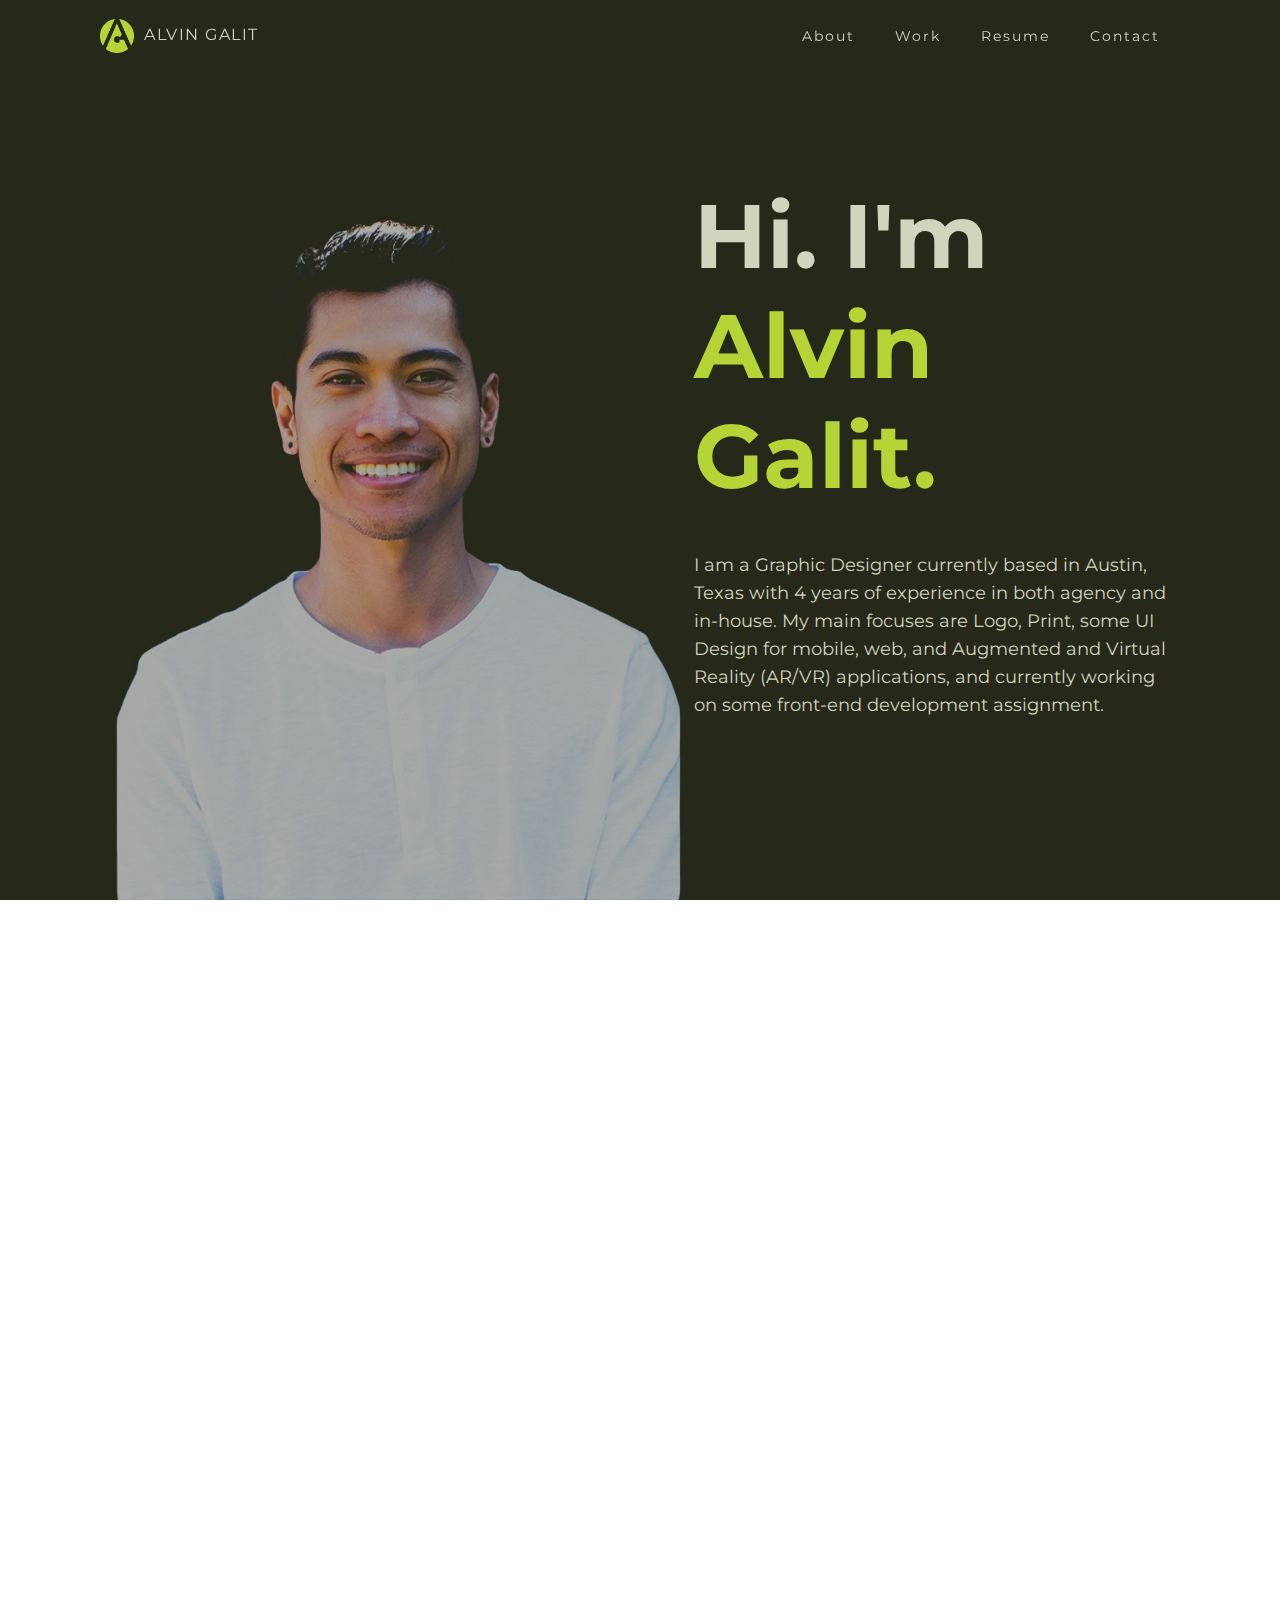
<file: index.html>
<!DOCTYPE html>
<!--[if lt IE 7]>      <html class="no-js lt-ie9 lt-ie8 lt-ie7"> <![endif]-->
<!--[if IE 7]>         <html class="no-js lt-ie9 lt-ie8"> <![endif]-->
<!--[if IE 8]>         <html class="no-js lt-ie9"> <![endif]-->
<!--[if gt IE 8]><!--> <html class="no-js"> <!--<![endif]-->
    <head>
        <meta charset="utf-8">
        <meta http-equiv="X-UA-Compatible" content="IE=edge">
        <title>Alvin Galit</title>
        <meta name="description" content="">
        <meta name="viewport" content="width=device-width, initial-scale=1.0">
        <link type="text/css" rel="stylesheet" href="css/main.css">
        <link href="https://fonts.googleapis.com/css?family=Montserrat&display=swap" rel="stylesheet">
        <link rel="icon" href="/favicon.ico" type="image/x-icon">
    </head>
    <body>

        <!-- Header with logo and navigation -->
        <header>
            <a href="/index.html" class="logo">
                <img src="img/alvinGalit_logoMark.png" alt="Alvin Galit Logo"><span>ALVIN GALIT</span>
            </a>
            <nav>
                <ul class="nav-links">
                    <li><a href="#about" class="active">About</a></li>
                    <li><a href="#work1">Work</a></li>
                    <li><a href="#resume">Resume</a></li>
                    <li><a href="#contact">Contact</a></li>
                </ul>
                <div class="burger">
                    <div class="line1"></div>
                    <div class="line2"></div>
                    <div class="line3"></div>
                </div>
            </nav>
        </header>

        <!-- About section with image and info -->
        <section id="about">
            <div class="left">
            </div>
            <div class="right">
                <div class="heading1 show-on-scroll">Hi. I'm&nbsp</div>
                <div class="heading2 show-on-scroll">Alvin Galit.</div>
                <p class="show-on-scroll">I am a Graphic Designer currently based in Austin, Texas with 4 years 
                    of experience in both agency and in-house. My main focuses are Logo, Print, some UI Design 
                    for mobile, web, and Augmented and Virtual Reality 
                    (AR/VR) applications, and currently working on some front-end development assignment.
                </p>
            </div>
        </section>

        <!-- First work sample -->
        <section id="work1" class="works">
            <p class="services">Logo Design, Print</p>
            <div class="title">Indigo Ball</div>
            <button type="button" onclick="window.location.href = '/indigoBall.html';">See project</button>
        </section>

        <!-- Second work sample -->
        <!--
        <section id="work2" class="works">
            <p class="services">Web Design, UI Design</p>
            <div class="title">My Online Portfolio</div>
            <button type="button" onclick="window.location.href = '/myPortfolio.html';">See project</button>
        </section>
        -->
           
        <!-- Third work sample -->
        <section id="work3" class="works">
            <p class="services">Logo Design, UI Design</p>
            <div class="title">HyperMock</div>
            <button type="button"  onclick="window.location.href = '/hyperMock.html';">See project</button>
        </section>    
        
        <!-- Fourth work sample -->
        <section id="work4" class="works">
            <p class="services">Logo Designs</p>
            <div class="title">Other Logos</div>
            <button type="button"  onclick="window.location.href = '/otherLogos.html';">See project</button>
        </section>

        <!-- Fifth work sample -->
        <section id="work5" class="works">
            <p class="services">Print Designs</p>
            <div class="title">Other Print Designs</div>
            <button type="button"  onclick="window.location.href = '/otherPrints.html';">See project</button>
        </section>        

        <!-- Resume -->
        <section id="resume" class="others">
            <div class="box">
                <div>My resume.</div>
                <button type="button"  onclick="window.open('/img/alvinGalit_resume.pdf', '_blank'); return false">Download</button>
            </div>
        </section>

        <!-- Contact -->
        <section id="contact" class="others">
            <div class="box">
                <div>Get in touch.</div>
                <p>alvin@alvingalit.com</p>
            </div>
        </section>

        <!-- Footer -->
        <footer>
            Website designed and coded by Alvin Galit &copy; 2019.
        </footer>

        <script src="js/app.js"></script>
    </body>
</html>
</file>
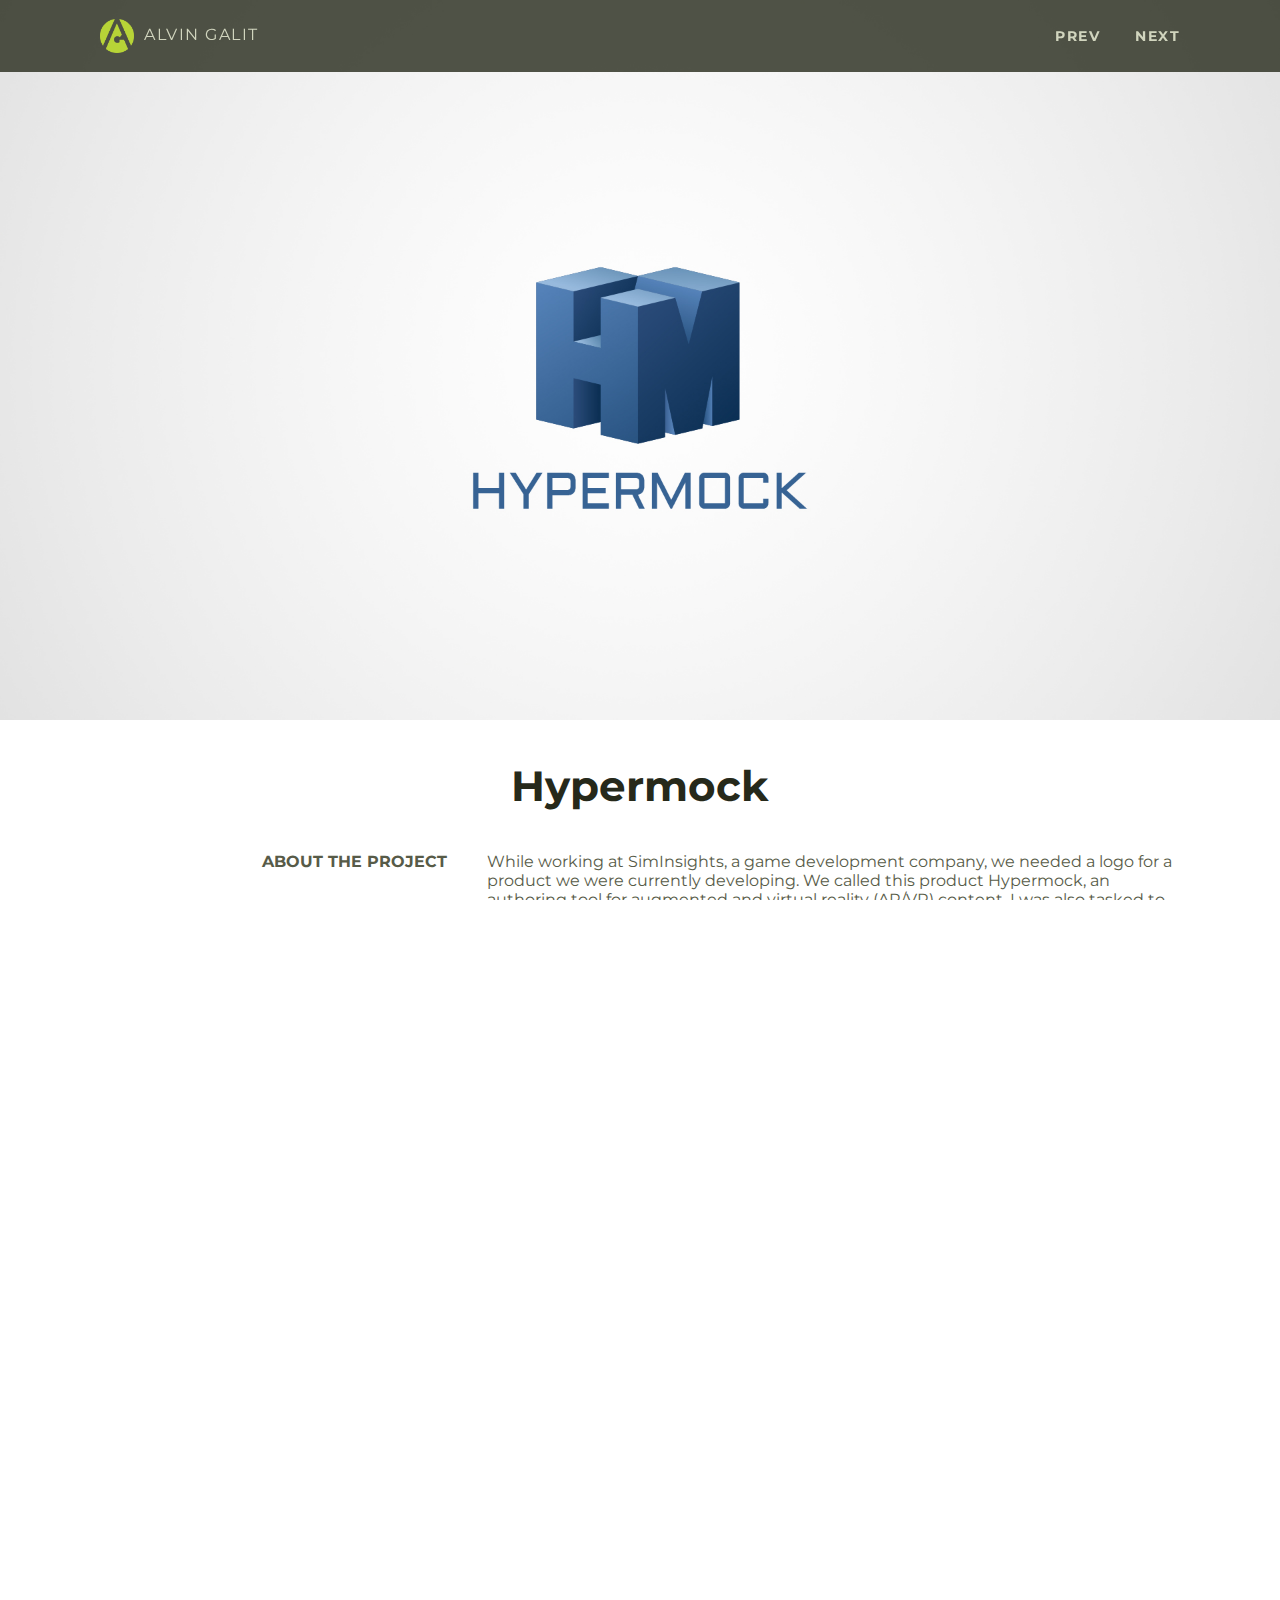
<file: hyperMock.html>
<!DOCTYPE html>
<html lang="en">
<head>
    <meta charset="UTF-8">
    <meta name="viewport" content="width=device-width, initial-scale=1.0">
    <meta http-equiv="X-UA-Compatible" content="ie=edge">
    <title>Hypermock</title>
    <link type="text/css" rel="stylesheet" href="css/main.css">
    <link href="https://fonts.googleapis.com/css?family=Montserrat&display=swap" rel="stylesheet">
    <link rel="icon" href="/favicon.ico" type="image/x-icon">
</head>
<body>
    
    <!-- Header with logo and navigation -->
    <header>
        <a href="/index.html" class="logo">
            <img src="img/alvinGalit_logoMark.png" alt="Alvin Galit Logo"><span>ALVIN GALIT</span>
        </a>
        <nav>
            <div class="work-nav-buttons-top">
                <a href="/indigoBall.html">PREV</a>
                <a href="/otherLogos.html">NEXT</a>
            </div>
        </nav>
        <!--
        <nav>
            <ul class="nav-links">
                <li><a href="/index.html#about" class="active">About</a></li>
                <li><a href="/index.html#work1">Work</a></li>
                <li><a href="/index.html#resume">Resume</a></li>
                <li><a href="/index.html#contact">Contact</a></li>
            </ul>
            <div class="burger">
                <div class="line1"></div>
                <div class="line2"></div>
                <div class="line3"></div>
            </div>
        </nav>
        -->
    </header>

    <!-- Splash -->
    <div class="splash">
        <img src="/img/hyperMock-splash.jpg" alt="HyperMock splash graphic showing the logo.">
    </div>

    <!-- Project info -->
    <div class="project-info">
        <div class="project-title">Hypermock</div>
        <div class="project-description">
            <div class="proj-des-section">
                <div class="proj-des-sec-label">ABOUT THE PROJECT</div>
                <p>While working at SimInsights, a game development company, we needed a logo for a product we 
                    were currently developing. We called this product Hypermock, an authoring tool for augmented
                    and virtual reality (AR/VR) content. I was also tasked to design the user interface (UI) for 
                    the product's desktop and AR/VR applications.
                </p>
            </div>
            <div class="proj-des-section">
                <div class="proj-des-sec-label">SERVICES</div>
                <p>Logo Design, UI Design</p>
            </div>
        </div>
    </div>

    <!-- 1 BRAINSTORM -->
    <div class="proj-content">
        <div class="content-section-title">1 BRAINSTORM</div>
        <p>Before designing the logo, I started with brainstorming words that describe Hypermock.</p>
        <div class="brainstorm">
            <div>
                <div class="subheading">Hypermock</div>
                <ul class="note">
                    <li>authoring tool for augmented and virtual reality content</li>
                </ul>
            </div>
            <div class="brainstorm-words">
                <div class="words">
                    <div class="word">
                        <div class="subheading word-subheading">authoring tool</div>
                        <ul>
                            <li>gears</li>
                            <li>wrench</li>
                            <li>pencil</li>
                        </ul>
                    </div>
                    <div class="word">
                        <div class="subheading word-subheading">ar/vr</div>
                        <ul>
                            <li>3d objects</li>
                            <li>vr headset</li>
                            <li>monitor</li>
                        </ul>
                    </div>
                    <div class="word possible-combo">
                        <div class="subheading word-subheading">possible combinations</div>
                        <ul>
                            <li>gears + vr headset</li>
                            <li>pencil + vr headset</li>
                            <li>pencil + gears + vr headset</li>
                            <li>monitor + vr headset</li>
                            <li>monitor + gears + vr headset</li>
                            <li>3d object + vr headset</li>
                            <li>3d object + gears + vr headset</li>
                        </ul>
                    </div>   
                </div>
            </div>
        </div>        
    </div>

    <!-- 2 SKETCHES -->
    <div class="proj-content">
        <div class="content-section-title">2 SKETCHES</div>
        <p>Based on those words I have brainstormed, I then sketched out some ideas.</p>
        <img class="project-graphic" src="/img/hyperMock-sketch-1.jpg" alt="Logo sketches">
        <img class="project-graphic" src="/img/hyperMock-sketch-2.jpg" alt="Logo sketches">
        <img class="project-graphic" src="/img/hyperMock-sketch-3.jpg" alt="Logo sketches"> 
    </div>
    
    <!-- 3 VECTORS -->
    <div class="proj-content">
        <div class="content-section-title">3 VECTORS</div>
        <p>Then I used Illustrator to vectorize the best ones.</p>
        <img class="project-graphic" src="/img/hyperMock-vectorize.jpg" alt="Vectorized sketches of 3 logo ideas.">
    </div>    

    <!-- 4 FINAL -->
    <div class="proj-content">
        <div class="content-section-title">4 FINAL</div>
        <p>Below is the final logo. I chose a blue monochromatic color scheme to represent trust and intelligence in the product along with the Play font to 
            match the the logo mark.</p>
        <img class="project-graphic" src="/img/hyperMock-finalLogo.jpg" alt="Final logo for HyperMock">
    </div>  
    
    <!-- 5 UI RESEARCH -->
    <div class="proj-content">
        <div class="content-section-title">5 UI RESEARCH</div>
        <p>Moving on to the UI, I had to keep it user friendly to easily author a simulation and step-by-step instructions or tasks
            on desktop and seamlessly experience it in AR/VR. Then, I looked into what the other competitors have done for inspirations. 
            Below are the brainstorming, moodboard, and sketches I did.
        </p>
        <div class="brainstorm">
            <div class="subheading">Research</div>
            <ul class="note">
                <li>user can upload a model or virtual object into a manager page on desktop</li>
                <li>user can author a simulation with virtual objects on desktop</li>
                <li>user can author step-by-step instructions or tasks on desktop</li>
                <li>user can author a simulation in virtual reality</li>
                <li>user can experience a simulation with step-by-step instructions in virtual reality</li>
                <li>user can experience step-by-step instructions in augmented reality</li>
            </ul>
        </div>
        <div class="section-subtitle margin-top-50">MOODBOARD</div>    
        <img class="project-graphic" src="/img/hyperMock-uiResearch.jpg" alt="Moodboard for HyperMock">
        <div class="section-subtitle">SKETCHES</div>    
        <img class="project-graphic" src="/img/hyperMock-uiResearch-2.jpg" alt="Sketches for HyperMock">
    </div>
    
    <!-- 6 UI WIREFRAMES -->
    <div class="proj-content">
        <div class="content-section-title">6 UI WIREFRAMES</div>
        <p>I took my sketches and turned them into low-fidelity wireframes using Adobe XD.</p>
        <img class="project-graphic" src="/img/hyperMock-uiWireframes.jpg" alt="Wireframes of the user interface.">
    </div>   

    <!-- 7 UI MOCKUPS -->
    <div class="proj-content">
        <div class="content-section-title">7 UI MOCKUPS</div>
        <p>Finally, I designed the mockups below using Adobe XD.</p>
        <div class="section-subtitle">DESKTOP</div>
        <img class="project-graphic" src="/img/hyperMock-uiMockups.jpg" alt="Mockups of the user interface.">
        <img class="project-graphic" src="/img/hyperMock-uiMockups-2.jpg" alt="Mockups of the user interface.">
        <img class="project-graphic" src="/img/hyperMock-uiMockups-3.jpg" alt="Mockups of the user interface.">
        <div class="section-subtitle">VIRTUAL REALITY</div>
        <img class="project-graphic" src="/img/hyperMock-uiMockups-4.jpg" alt="Mockups of the user interface.">
        <div class="section-subtitle">AUGMENTED REALITY</div>
        <img class="project-graphic" src="/img/hyperMock-uiMockups-6.jpg" alt="Mockups of the user interface.">
        <div class="section-subtitle">AUGMENTED AND VIRTUAL REALITY</div>
        <img class="project-graphic" src="/img/hyperMock-uiMockups-5.jpg" alt="Mockups of the user interface.">
    </div> 

    <!-- Work navigation buttons -->
    <div class="work-nav-buttons">
        <a href="/indigoBall.html">PREVIOUS PROJECT</a>
        <a href="/otherLogos.html">NEXT PROJECT</a>
    </div>

    <!-- Footer -->
    <footer>
        Website designed and coded by Alvin Galit &copy; 2019.
    </footer>    

    <script src="js/app.js"></script>

</body>
</html>
</file>
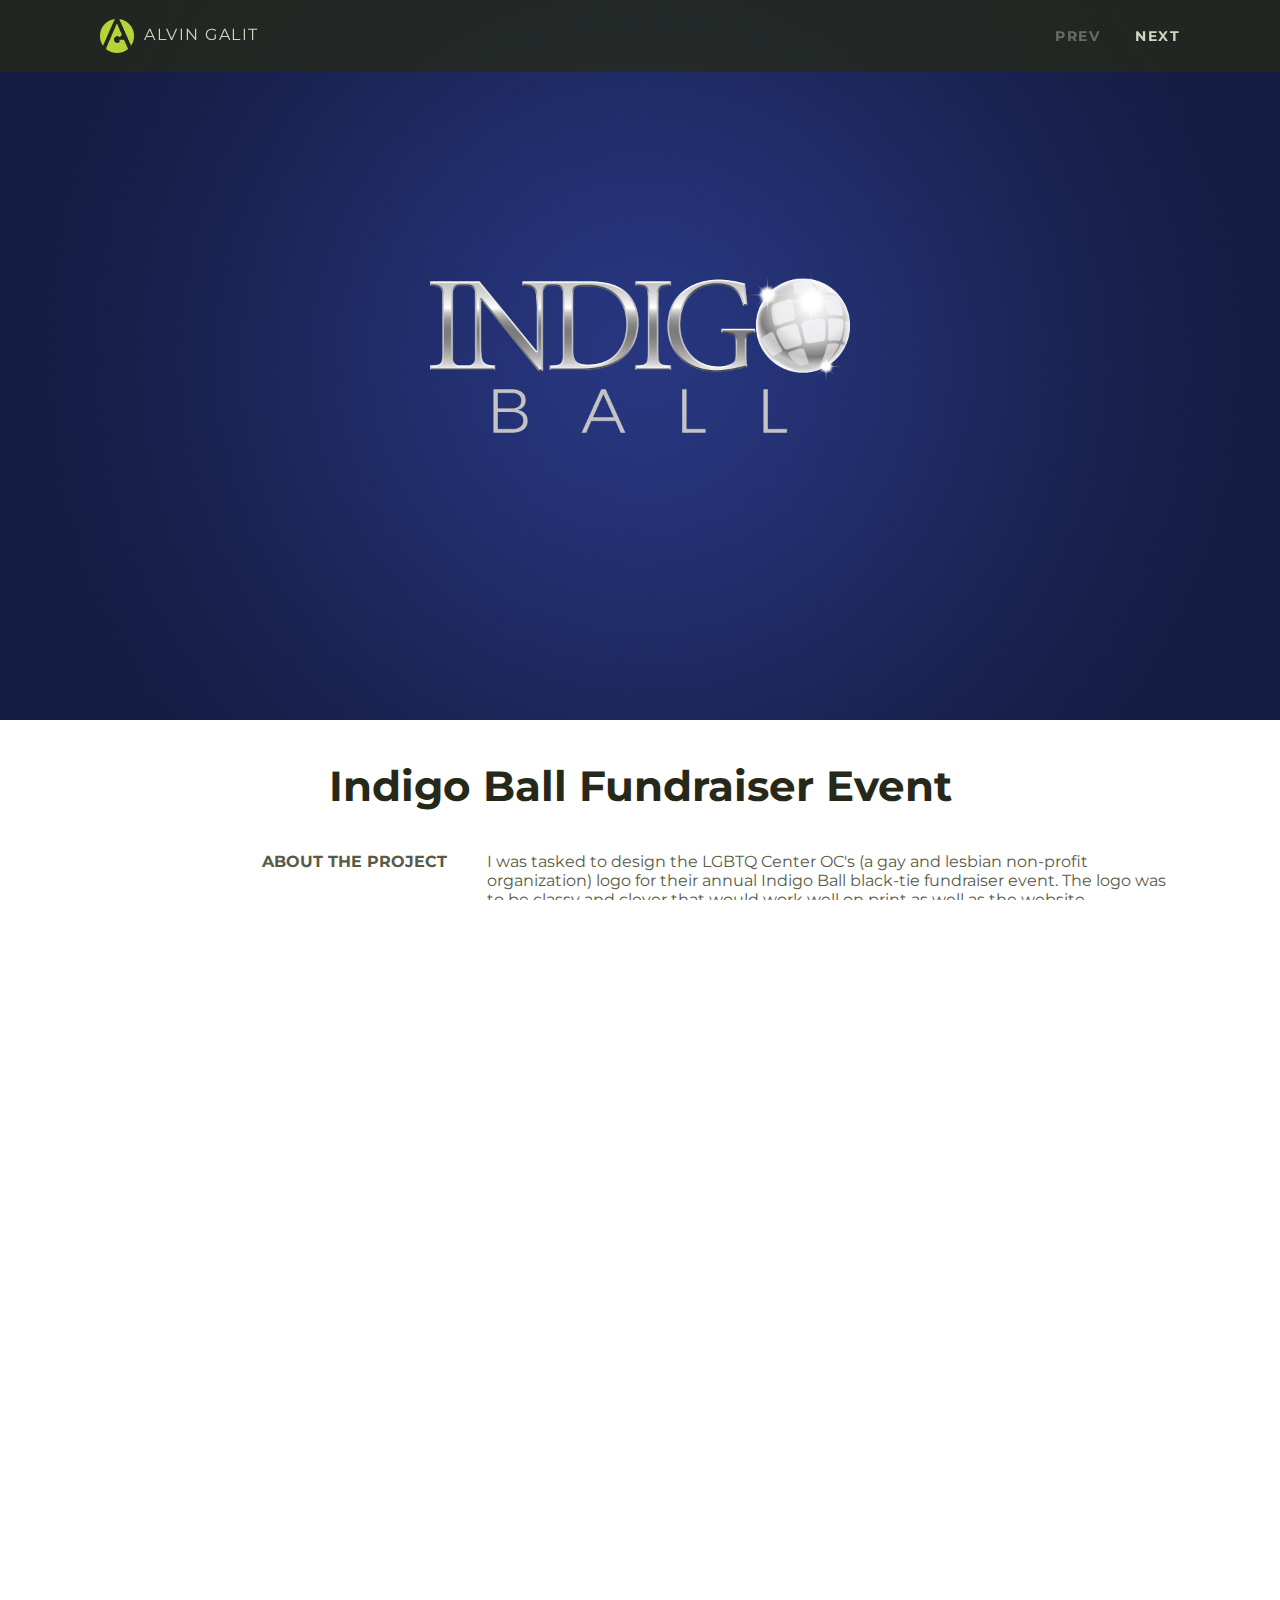
<file: indigoBall.html>
<!DOCTYPE html>
<html lang="en">
<head>
    <meta charset="UTF-8">
    <meta name="viewport" content="width=device-width, initial-scale=1.0">
    <meta http-equiv="X-UA-Compatible" content="ie=edge">
    <title>Indigo Ball</title>
    <link type="text/css" rel="stylesheet" href="css/main.css">
    <link href="https://fonts.googleapis.com/css?family=Montserrat&display=swap" rel="stylesheet">
    <link rel="icon" href="/favicon.ico" type="image/x-icon">
</head>
<body>
    
    <!-- Header with logo and navigation -->
    <header>
        <a href="/index.html" class="logo">
            <img src="img/alvinGalit_logoMark.png" alt="Alvin Galit Logo"><span>ALVIN GALIT</span>
        </a>
        <nav>
            <div class="work-nav-buttons-top">
                <a class="disabled">PREV</a>
                <a href="/hyperMock.html">NEXT</a>
            </div>
        </nav>
    </header>

    <!-- Splash -->
    <div class="splash">
        <img src="/img/indigoBall-splash.jpg" alt="Indigo Ball splash image">
    </div>

    <!-- Project info -->
    <div class="project-info">
        <div class="project-title">Indigo Ball Fundraiser Event</div>
        <div class="project-description">
            <div class="proj-des-section">
                <div class="proj-des-sec-label">ABOUT THE PROJECT</div>
                <p>I was tasked to design the LGBTQ Center OC's (a gay and lesbian non-profit organization) logo for their annual Indigo Ball
                    black-tie fundraiser event. The logo was to be classy and clever that would work well
                    on print as well as the website.
                </p>
            </div>
            <div class="proj-des-section">
                <div class="proj-des-sec-label">SERVICES</div>
                <p>Logo design, Print design</p>
            </div>
        </div>
    </div>

    <!-- 1 BRAINSTORM -->
    <div class="proj-content">
        <div class="content-section-title">1 BRAINSTORM</div>
        <p>To design the logo, I first did a brainstorm on the words associated with the event to 
            come up with ideas for the preliminary sketches.</p>
        <div class="brainstorm">
            <div>
                <div class="subheading">Indigo Ball</div>
                <ul class="note">
                    <li>a fundraiser event for the LGBTQ Center OC</li>
                </ul>
            </div>
            <div class="brainstorm-words">
                <div class="words">
                    <div class="word">
                        <div class="subheading word-subheading">indigo</div>
                        <ul>
                            <li>color</li>
                            <li>plant</li>
                        </ul>
                    </div>
                    <div class="word">
                        <div class="subheading word-subheading">ball</div>
                        <ul>
                            <li>circle</li>
                            <li>disco ball</li>
                            <li>moon</li>
                            <li>black tie</li>
                        </ul>
                    </div>
                    <div class="word">
                        <div class="subheading word-subheading">fundraiser</div>
                        <ul>
                            <li>heart</li>
                            <li>hands</li>
                            <li>money</li>
                        </ul>
                    </div>
                    <div class="word possible-combo">
                        <div class="subheading word-subheading">possible combinations</div>
                        <ul>
                            <li>color + circle + heart</li>
                            <li>color + disco ball + heart</li>
                            <li>color + moon + heart</li>
                            <li>color + disco ball</li>
                            <li>color + circle</li>
                        </ul>
                    </div>   
                </div>
            </div>
        </div>        
    </div>

    <!-- 2 SKETCHES -->
    <div class="proj-content">
        <div class="content-section-title">2 SKETCHES</div>
        <p>After I have brainstormed some ideas, I do some sketches.</p>
        <img class="project-graphic" src="/img/indigoBall-sketch-1.jpg" alt="Logo sketches">
        <img class="project-graphic" src="/img/indigoBall-sketch-2.jpg" alt="Logo sketches">
        <img class="project-graphic" src="/img/indigoBall-sketch-3.jpg" alt="Logo sketches">
    </div>

    <!-- 3 VECTORS -->
    <div class="proj-content">
        <div class="content-section-title">3 VECTORS</div>
        <p>Once I've shared the sketches with the center, I take the few they've chosen into
                Adobe Illustrator to vectorize them.</p>
        <img class="project-graphic" src="/img/indigoBall-vectorize.jpg" alt="Vectors">
    </div>    

    <!-- 4 FINAL -->
    <div class="proj-content">
        <div class="content-section-title">4 FINAL</div>
        <p>The center chose one logo from the vectorized set. Then, I finalize it with colors, during which
                more back and forth took place. Below is the final logo showing two versions: one against
                a light colored background and the other against a dark colored background. Staying true to the name,
                I chose the color indigo to represent the theme of the event.</p> 
        <img class="project-graphic" src="/img/indigoBall-logoVersions.jpg" alt="Final logo">
    </div>

    <!-- 5 PRINT DESIGNS -->
    <div class="proj-content">
        <div class="content-section-title">5 PRINT DESIGNS</div>
        <p>Below are my designs for the invitation and save the date card.</p>    
        <img class="project-graphic" src="/img/indigoBall-invite-1.jpg" alt="Indigo Ball invite front cover.">
        <img class="project-graphic" src="/img/indigoBall-invite-2.jpg" alt="Indigo Ball invite outside.">
        <img class="project-graphic" src="/img/indigoBall-invite-3.jpg" alt="Indigo Ball invite inside.">
        <img class="project-graphic" src="/img/indigoBall-saveTheDate.jpg" alt="Indigo Ball save the date card.">
    </div>      

    <!-- Work navigation buttons -->
    <div class="work-nav-buttons">
        <a class="disabled">PREVIOUS PROJECT</a>
        <a href="/hyperMock.html">NEXT PROJECT</a>
    </div>

    <!-- Footer -->
    <footer>
        Website designed and coded by Alvin Galit &copy; 2019.
    </footer>    

    <script src="js/app.js"></script>

</body>
</html>
</file>
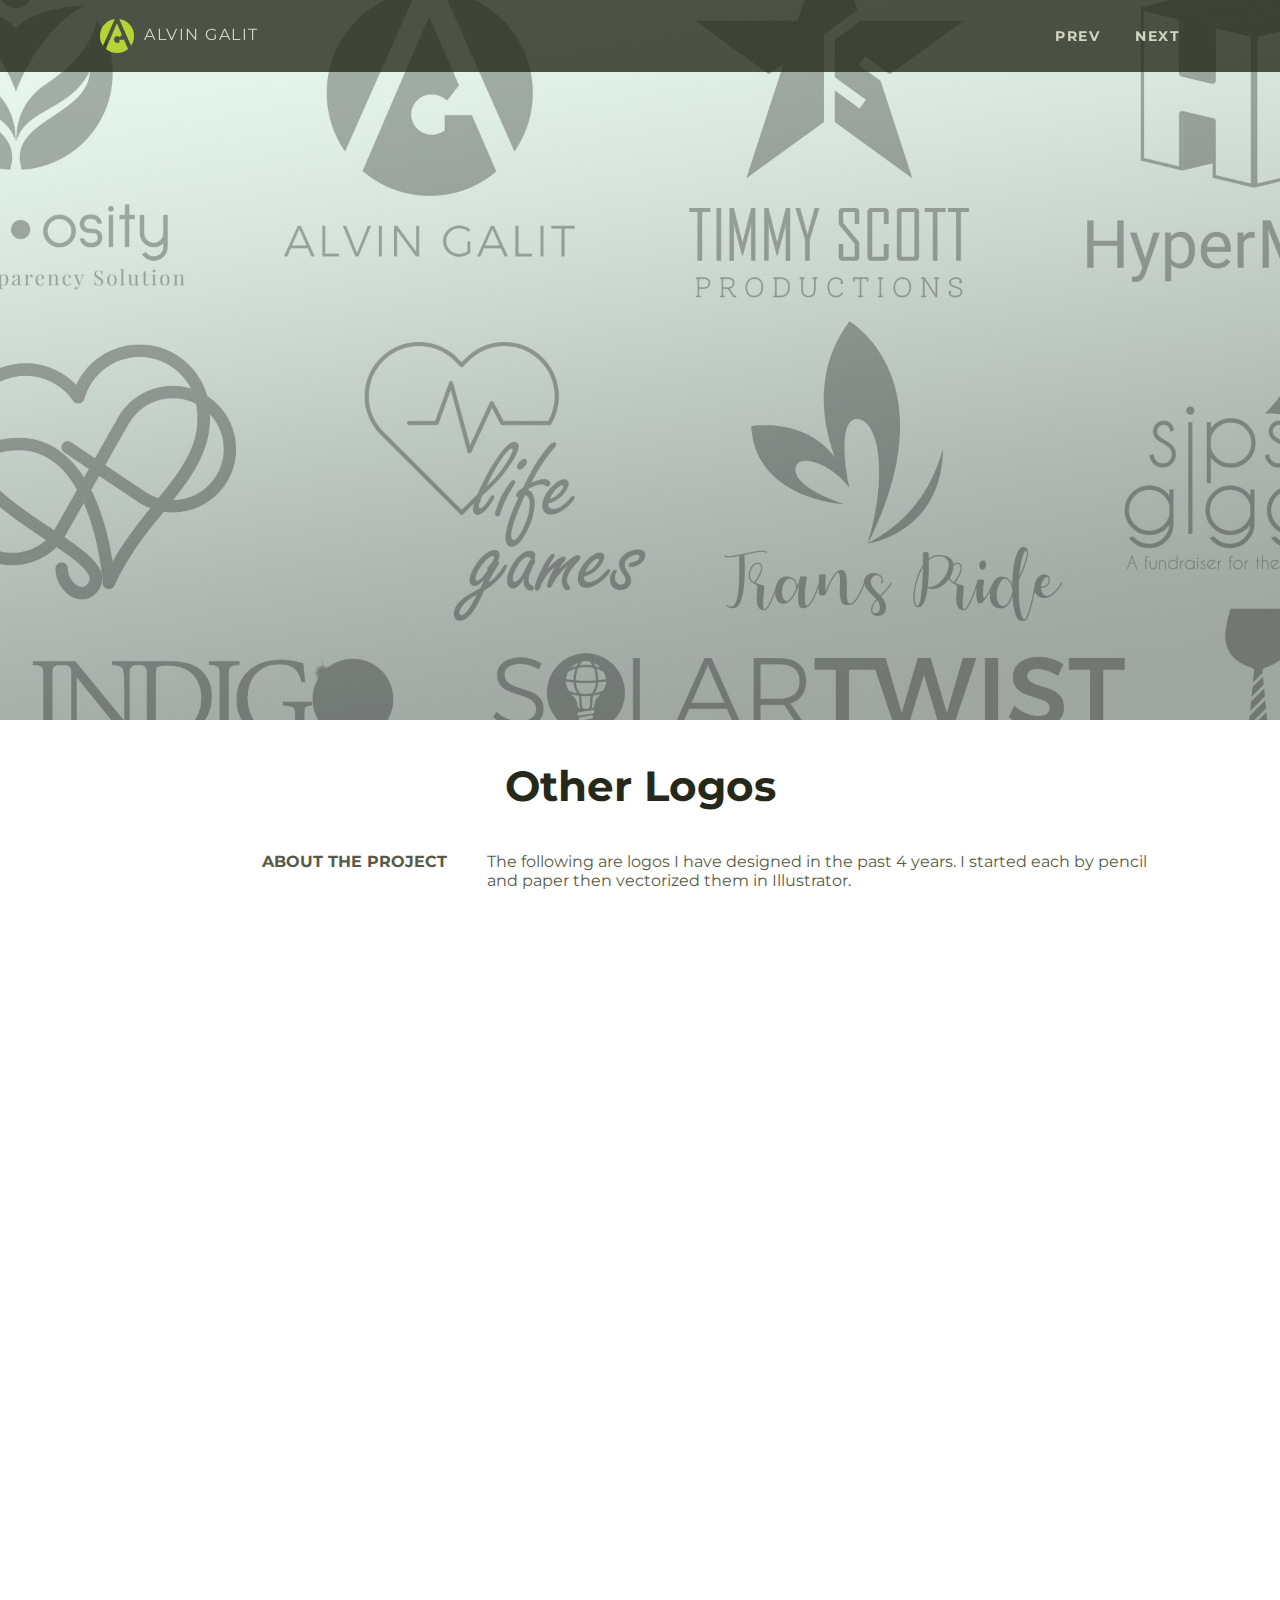
<file: otherLogos.html>
<!DOCTYPE html>
<html lang="en">
<head>
    <meta charset="UTF-8">
    <meta name="viewport" content="width=device-width, initial-scale=1.0">
    <meta http-equiv="X-UA-Compatible" content="ie=edge">
    <title>My Online Portfolio</title>
    <link type="text/css" rel="stylesheet" href="css/main.css">
    <link href="https://fonts.googleapis.com/css?family=Montserrat&display=swap" rel="stylesheet">
    <link rel="icon" href="/favicon.ico" type="image/x-icon">
</head>
<body>
    
    <!-- Header with logo and navigation -->
    <header>
        <a href="/index.html" class="logo">
            <img src="img/alvinGalit_logoMark.png" alt="Alvin Galit Logo"><span>ALVIN GALIT</span>
        </a>
        <nav>
            <div class="work-nav-buttons-top">
                <a href="/hyperMock.html">PREV</a>
                <a href="/otherPrints.html">NEXT</a>
            </div>
        </nav>
    </header>

    <!-- Splash -->
    <div class="splash">
        <img src="/img/otherLogos-splash.jpg" alt="My other logos splash image.">
    </div>

    <!-- Project info -->
    <div class="project-info">
        <div class="project-title">Other Logos</div>
        <div class="project-description">
            <div class="proj-des-section">
                <div class="proj-des-sec-label">ABOUT THE PROJECT</div>
                <p>The following are logos I have designed in the past 4 years. I started each by pencil and paper then
                    vectorized them in Illustrator.
                </p>
            </div>
            <div class="proj-des-section">
                <div class="proj-des-sec-label">SERVICES</div>
                <p>Logo Designs</p>
            </div>
        </div>
    </div>

    <!-- Project content -->
    <div class="logo-section vertical-shape timmy-scott">
        <img src="/img/timmyScott_logo.png" alt="Logo for Timmy Scott Productions.">
    </div>

    <!-- Project content -->
    <div class="logo-section horizontal-shape solar-twist">
        <img src="/img/solarTwist_logo.png" alt="Logo for Solar Twist company.">
    </div>

    <!-- Project content -->
    <div class="logo-section box-shape polynomial">
        <img src="/img/polynomial_logo.png" alt="Logo for a support group called Polynomial.">
    </div>    

    <!-- Project content -->
    <div class="logo-section box-shape careosity">
        <img src="/img/careosity_logo.png" alt="Logo for Care-osity company.">
    </div>

    <!-- Project content -->
    <div class="logo-section box-shape trans-pride">
        <img src="/img/transPride_logo.png" alt="Logo for Trans Pride event.">
    </div>    

    <!-- Project content -->
    <div class="logo-section box-shape sips-and-giggles">
        <img src="/img/sipsAndGiggles_logo.png" alt="Logo for Sips and Giggles fundraiser event.">
    </div>    

    <!-- Project content -->
    <div class="logo-section vertical-shape life-games">
        <img src="/img/lifeGames_logo.png" alt="Logo for a mobile app called LifeGames.">
    </div>    

    <!-- Project content -->
    <div class="logo-section horizontal-shape prof-mixer">
        <img src="/img/professionalMixer_logo.png" alt="Logo for a mixer event called Professional Mixer Series.">
    </div>    
            

    <!-- Work navigation buttons -->
    <div class="work-nav-buttons">
        <a href="/hyperMock.html">PREVIOUS PROJECT</a>
        <a href="/otherPrints.html">NEXT PROJECT</a>
    </div>

    <!-- Footer -->
    <footer>
        Website designed and coded by Alvin Galit &copy; 2019.
    </footer>    

    <script src="js/app.js"></script>

</body>
</html>
</file>
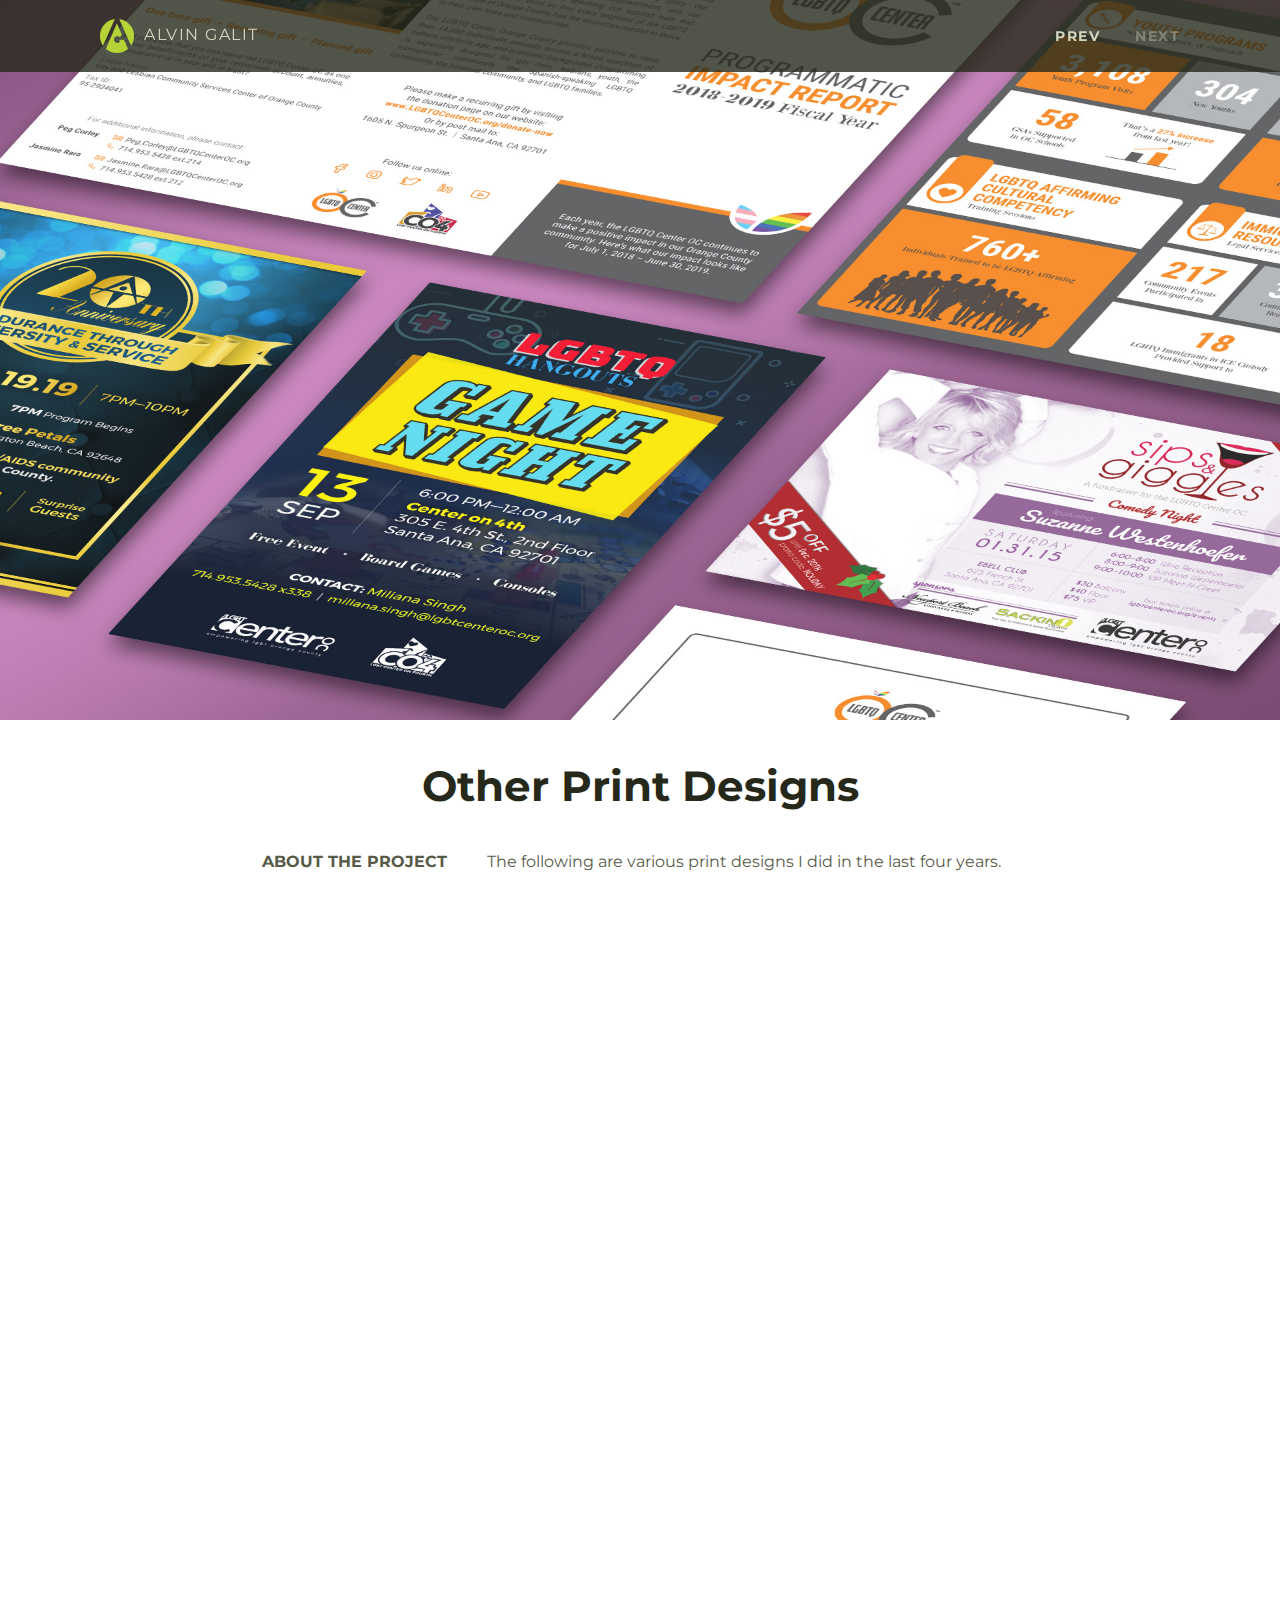
<file: otherPrints.html>
<!DOCTYPE html>
<html lang="en">
<head>
    <meta charset="UTF-8">
    <meta name="viewport" content="width=device-width, initial-scale=1.0">
    <meta http-equiv="X-UA-Compatible" content="ie=edge">
    <title>Other Print Designs</title>
    <link type="text/css" rel="stylesheet" href="css/main.css">
    <link href="https://fonts.googleapis.com/css?family=Montserrat&display=swap" rel="stylesheet">
    <link rel="icon" href="/favicon.ico" type="image/x-icon">
</head>
<body>
    
    <!-- Header with logo and navigation -->
    <header>
        <a href="/index.html" class="logo">
            <img src="img/alvinGalit_logoMark.png" alt="Alvin Galit Logo"><span>ALVIN GALIT</span>
        </a>
        <nav>
            <div class="work-nav-buttons-top">
                <a href="/otherLogos.html">PREV</a>
                <a class="disabled">NEXT</a>
            </div>
        </nav>
    </header>

    <!-- Splash -->
    <div class="splash">
        <img src="/img/otherPrints-splash.jpg" alt="HyperMock splash graphic showing the logo.">
    </div>

    <!-- Project info -->
    <div class="project-info">
        <div class="project-title">Other Print Designs</div>
        <div class="project-description">
            <div class="proj-des-section">
                <div class="proj-des-sec-label">ABOUT THE PROJECT</div>
                <p>The following are various print designs I did in the last four years.
                </p>
            </div>
            <div class="proj-des-section">
                <div class="proj-des-sec-label">SERVICES</div>
                <p>Print Designs</p>
            </div>
        </div>
    </div>

    <!-- IMPACT REPORT BROCHURE -->
    <div class="proj-content">
        <div class="content-section-title">IMPACT REPORT BROCHURE</div>
        <p>8.5 x 11 inches trifold brochure for the LGBTQ Center OC</p>
        <img class="project-graphic" src="/img/impact-report-brochure.jpg" alt="Trifold brochure">
    </div>

    <!-- GALA FLYER -->
    <div class="proj-content">
        <div class="content-section-title">GALA FLYER</div>
        <p>5 x 7 inches flyer for APAIT</p>
        <div class="img-responsive-flyer img-responsive-flyer-vert"><img src="/img/gala-flyer-2.jpg.png" alt="A7 size flyer"></div>
    </div>

    <!-- SIPS AND GIGGLES FLYER -->
    <div class="proj-content">
        <div class="content-section-title">SIPS & GIGGLES FLYER</div>
        <p>5 x 7 inches flyer for the LGBTQ Center OC</p>
        <div class="img-responsive-flyer img-responsive-flyer-horiz"><img src="/img/sips-and-giggles-flyer.png" alt="A7 size flyer"></div>
    </div>    

    <!-- LGBTQ HANGOUTS FLYER -->
    <div class="proj-content">
        <div class="content-section-title">LGBTQ HANGOUTS FLYER</div>
        <p>4.5 x 7 inches flyer for the LGBTQ Center OC</p>
        <div class="img-responsive-flyer img-responsive-flyer-vert"><img src="/img/lgbtqHangouts_flyer.png" alt="A7 size flyer"></div>
    </div>

    <!-- THANK YOU CARD -->
    <div class="proj-content">
        <div class="content-section-title">THANK YOU CARD</div>
        <p>5 x 7 inches Thank You card for the LGBTQ Center OC</p>
        <div class="img-responsive-flyer img-responsive-flyer-horiz"><img src="/img/thankYou-card.png" alt="A7 Thank You card"></div>
    </div>        

    <!-- Work navigation buttons -->
    <div class="work-nav-buttons">
        <a href="/otherLogos.html">PREVIOUS PROJECT</a>
        <a class="disabled">NEXT PROJECT</a>
    </div>

    <!-- Footer -->
    <footer>
        Website designed and coded by Alvin Galit &copy; 2019.
    </footer>    

    <script src="js/app.js"></script>

</body>
</html>
</file>
<file: css/main.css>
*, *::before, *::after {
    box-sizing: border-box;
    margin: 0;
    padding: 0;
    scroll-behavior: smooth;
  }

html {
    overflow: hidden;
}

body {
    height: 100vh;
    font-family: 'Montserrat', sans-serif;

    scroll-snap-type: y mandatory;
    -webkit-scroll-snap-type: y mandatory;
    -ms-scroll-snap-type: y mandatory;

    scroll-snap-type: mandatory;
    -webkit-scroll-snap-type: mandatory;
    -ms-scroll-snap-type: mandatory;

    overflow-x: hidden;
    overflow-y: scroll;
}

section {
    min-height: 100vh;
    width: 100vw;
    scroll-snap-align: center;
}

header {
    position: fixed;
    top: 0;
    min-height: 8vh;
    width: 100vw;
    background-color: rgba(38, 41, 26, 0.8);
    padding: 0 100px;
    display: flex;
    justify-content: space-between;
    align-items: center;
    z-index: 1000;
}

.logo {
    display: inline-block;
    color: #D1D5BE;
    text-decoration: none;
    letter-spacing: 1.5px;
}

.logo img {
    width: 34px;
    margin-right: 10px;
    vertical-align: middle;
}

.nav-links {
    list-style: none;
    display: flex;
}

.nav-links a {
    display: inline-block;
    padding: 10px 20px;
    text-decoration: none;
    color: #D1D5BE;
    letter-spacing: 2px;
    font-size: 14px;
}

.nav-links a:hover {
    color: #B7D437
}

.burger {
    display: none;
    cursor: pointer;
}

.burger div {
    width: 25px;
    height: 3px;
    background-color: #fff;
    margin: 5px;
    border-radius: 2px;
    transition: all 0.3s ease;
}


#about {
    background-color: #26291A;
    padding: 0 100px;
    display: flex;
    justify-content: space-between;
    background-image: url("../img/about_background.jpg");
    background-repeat: no-repeat;
    background-size: cover;
    background-position: left bottom; 
}

.left {
    align-self: flex-end;
    flex: 1;
    margin-right: 10%;
}

.left img {
    max-width: 100%;
    height: auto;
}

.right {
    align-self: center;
    flex: 1;
}

.heading1, .heading2 {
    display: inline-block;
    font-size: 10vh;
    font-weight: bold;
}

.heading1, .heading2, .right p {
    animation-name: slide-fade-in;
    animation-duration: 0.3s;
    animation-timing-function: ease-in;
    animation-fill-mode: backwards;
}

.is-visible {
    opacity: 1;
    transform: translateX(0%);
}

.heading1 {
    color: #D1D5BE;
    animation-delay: 0.3s;
}

.heading2 {
    color: #B7D437;
    animation-delay: 0.5s;
}

.right p {
    color: #D1D5BE;
    margin-top: 40px;
    font-size: 18px;
    line-height: 28px;
    animation-delay: 0.6s;
}

@keyframes slide-fade-in {
    from {
        transform: translateX(50%); 
        opacity: 0;
    }
    to {
        transform: translateX(0%); 
        opacity: 1;
    }
}

@-webkit-keyframes slide-fade-in {
    from {
        -webkit-transform: translateX(50%);
    }
    to {
        -webkit-transform: translateX(0%);
    }
}

.works {
    padding: 0 100px;
    display: flex;
    flex-direction: column;
    justify-content: flex-start;
}

#work1 {
    background-image: url("../img/work_indigoBall_bg2.jpg");
    background-repeat: no-repeat;
    background-size: cover;
    background-position: left top; 
}

#work2 {
    background-image: url("../img/work_myOnlinePortfolio_bg.jpg");
    background-repeat: no-repeat;
    background-size: cover;
    background-position: left top; 
}

#work3 {
    background-image: url("../img/work_hyperMock_bg.jpg");
    background-repeat: no-repeat;
    background-size: cover;
    background-position: left top; 
}

#work4 {
    background-image: url("../img/work_otherLogos_bg.jpg");
    background-repeat: no-repeat;
    background-size: cover;
    background-position: left top; 
}

#work5 {
    background-image: url("../img/work_otherPrints_bg.jpg");
    background-repeat: no-repeat;
    background-size: cover;
    background-position: left top; 
}

.services {
    font-size: 14px;
    margin: 120px 0 10px 0;
    color: #D1D5BE;
}

.title {
    font-size: 42px;
    font-weight: bold;
    width: 320px;
    margin-bottom: 20px;
    color: #D1D5BE;
}

.works button {
    background-color: #B7D437;
    font-size: 16px;
    font-family: 'Montserrat', sans-serif;
    font-weight: medium;
    letter-spacing: 1.5px;
    color: #26291A;
    border: none;
    height: 40px;
    width: 140px;
    border-radius: 2px;
    cursor: pointer;
}

.works button:hover {
    background-color: #92AF13;
}

.others {
    display: flex;
    justify-content: center;
    align-items: center;
}

.box {
    width: 700px;
    height: 340px;
    display: flex;
    flex-direction: column;
    justify-content: center;
    align-items: center;
}

.box div {
    font-size: 38px;
    font-weight: bold;
    margin-bottom: 30px;
}

.box button {
    font-size: 16px;
    font-family: 'Montserrat', sans-serif;
    font-weight: medium;
    letter-spacing: 1.5px;
    border: none;
    height: 40px;
    width: 140px;
    border-radius: 2px;
    cursor: pointer;
}

#resume {
    background-color: #F5F5F5;
}

#resume .box {
    border: 1px solid #26291A;
}

#resume .box div {
    color: #26291A;
}

#resume .box button {
    background-color: #1c1c1c;
    color: #B7D437;
}

#resume .box button:hover {
    background-color: #26291A;
}

#contact {
    background-color: #26291A;
}

#contact .box {
    border: 1px solid #D1D5BE;
}

#contact .box div {
    color: #D1D5BE;
}

.box p {
    color: #B7D437;
}

footer {
    display: flex;
    justify-content: center;
    align-items: center;
    width: 100vw;
    height: 40px;
    font-size: 12px;
    color: #575B48;
    background-color: #26291A;
}



/* For mobile */
@media screen and (max-width: 768px) {
    /*body {
        overflow-x: hidden;   
    } originally here not up there*/
    header {
        padding: 0 20px;
    }
    header span {
        display: none;
    }
    .nav-links {
        position: absolute;
        right: 0px;
        top: 8vh;
        height: 92vh;
        width: 50vw;
        background-color: rgba(38, 41, 26, 0.8);
        display: flex;
        flex-direction: column;
        justify-content: space-around;
        align-items: center;
        transform: translateX(100%);
        transition: transform 0.5s ease-in;
    }
    .nav-links li {
        opacity: 0;
    }
    .nav-links a {
        padding: 20px;
    }
    .burger {
        display: block;
    }
    .nav-active {
        transform: translateX(0%);
    }   
    @keyframes navLinkFade {
        from {
            opacity: 0;
            transform: translateX(50px);
        }
        to {
            opacity: 1;
            transform: translateX(0px);
        }
    }   
    .toggle .line1 {
        transform: rotate(-45deg) translate(-5px, 6px);
    }   
    .toggle .line2 {
        opacity: 0;
    }   
    .toggle .line3 {
        transform: rotate(45deg) translate(-5px, -6px);
    }
    #about {
        padding: 0;
        flex-direction: column;
    }
    .left {
        margin: 0;
    }
    .right {
        padding: 20px;
        align-self: end;
        flex: 0;
    }
    .right p {
        margin-top: 40px;
        margin-bottom: 40px;
        font-size: 14px;
        line-height: 24px;
        text-shadow: 0 0 16px #000000;
    }
    .works {
        height: auto;
        padding: 20px;
    }
    .box {
        width: 90vw;
        height: 50vh;
    }
}



/* Project page CSS */

.splash {
    width: 100vw;
    height: 80vh;
    background-color: #26291A;
    overflow: hidden;
    display: flex;
    justify-content: center;
    align-content: center;
}

.splash img {
    object-fit: cover;
    max-width: 100%;
    min-height: 100%;
}

.project-info {
    padding: 40px 100px 0 100px;
    display: flex;
    flex-direction: column;
    justify-content: space-around;
    width: 100vw;
}

.project-title {
    font-size: 42px;
    font-weight: bold;
    width: 100%;
    margin-bottom: 40px;
    color: #26291A;
    text-align: center;
}

.project-description {
    display: flex;
    flex-direction: column;
    width: 100%;
}

.proj-des-section {
    display: flex;
    margin-bottom: 40px;
    width: 100%;
    color: #575B48;
}

.proj-des-sec-label {
    flex: 1;
    text-align: right;
    font-weight: bold;
}

.proj-des-section p {
    flex: 2;
    margin-left: 40px;
}


/* START - project content - START */

.proj-content {
    background-color: #f5f5f5;
    display: flex;
    flex-direction: column;
    width: 100vw;
    align-items: center;
}

.content-section-title {
    font-size: 36px;
    font-weight: bold;
    color: #D1D5BE;
    text-align: center;
    margin: 150px 0 50px 0;
    padding: 0 20px;
}

.proj-content p {
    font-size: 14px;
    text-align: center;
    color: #575B48;
    margin-bottom: 50px;
    width: 700px;
    padding: 0 20px;
}

.section-subtitle {
    font-size: 28px;
    font-weight: bold;
    color: #D1D5BE;
    text-align: center;
    margin-bottom: 50px;
    padding: 0 20px;
}

.margin-top-50 {
    margin-top: 80px;
}

.img-responsive-flyer-vert {
    width: 40vw;
}

.img-responsive-flyer-horiz {
    width: 50vw;
}

.img-responsive-flyer img {
    width: 100%;
}

/* For mobile */
@media screen and (max-width: 768px) {
    .content-section-title {
        margin: 70px 0 34px 0;
    }   
    .proj-content p {
        width: 100vw;
        padding: 0 20px;
    }
    .section-subtitle {
        font-size: 18px;
        margin-bottom: 20px;
    }    
    .margin-top-50 {
        margin-top: 40px;
    }
    .img-responsive-flyer-vert, .img-responsive-flyer-horiz {
        width: 90vw;
    }
}

/* END - project content - END */



/* START - experiment for brainstorm section - START */

.brainstorm {
    padding: 40px 100px;
    width: 80vw;
    display: flex;
    flex-direction: column;
    align-self: center;
    border: 2px solid #D1D5BE;
    color: #575B48;    
}

.section-title {
    font-size: 32px;
    font-weight: bold;
    margin-bottom: 40px;
}

.subheading {
    font-size: 22px;
}

.note {
    font-size: 16px;
}

.brainstorm ul {
    list-style-type: none;
    margin: 0;
    padding: 0;
}

.note li:first-child {
    margin-top: 10px;
}

.note li::before {
    content: '\2014\a0  ';
}

.brainstorm-words {
    display: flex;
    margin-top: 40px;
}

.words {
    display: flex;
    justify-content: space-around;
    width: 100vw;
    flex-wrap: wrap;
}

.word-subheading {
    text-transform: uppercase;
    position: relative;
    padding-bottom: 10px;
}

.word-subheading::after {
    content: '';
    display: block;
    height: 2px;
    width: 100%;
    background-color: #D1D5BE;
    position: absolute;
    bottom: 0;
}

.word {
    text-align: center;
}

.word:not(:last-child) {
    margin-bottom: 40px;
}

.word ul li:first-child {
    margin-top: 10px;
}

.word li:not(:last-child) {
    margin-bottom: 5px;
}

.possible-combo {
    border: 2px solid #D1D5BE;
    padding: 20px;
}

/* For mobile */
@media screen and (max-width: 768px) {
    .brainstorm {
        padding: 20px;
        width: 94vw;
    }    
}

/* END - experiment for brainstorm section - END */



.logo-section {
    min-height: 100vh;
    width: 100vw;
    display: flex;
    justify-content: center;
    align-items: center;
}

.horizontal-shape img {
    width: 600px;
    height: auto;
}

.solar-twist, .careosity, .sips-and-giggles, .prof-mixer {
    background-color: #f4f4f4;
}

.box-shape img {
    width: 400px;
    height: auto;
}

.timmy-scott {
    background-color: #3c0e54;
}

.polynomial {
    background-color: #101526;
}

.trans-pride {
    background-color: #0f204c;
}

.life-games {
    background-color: #A41C43;
}

.vertical-shape img {
    width: 350px;
    height: auto;
}

.project-graphic-caption {
    padding: 40px 0;
    width: 100vw;
    display: flex;
    flex-direction: column;
    background-color: #fff;
}

.pattern-bg {
    background-image: url("../img/hyperMock_patterns.jpg");
    background-repeat: no-repeat;
    background-size: 100%;
    background-position: center; 
}

.project-graphic-caption p {
    color: #26291A;
    padding: 0 20%;
    font-size: 14px;
    margin-bottom: 14px;
    position: relative;
    display: flex;
    justify-content: center;
    text-align: center;
    line-height: 1.6;
}

.project-graphic-caption p::after {
    content: '';
    width: 0;
    height: 0;
    border-top: 10px solid #fff;
    border-bottom: 10px solid transparent;
    border-right: 10px solid transparent;
    border-left: 10px solid transparent;
    position: absolute;
    bottom: -33px;
}

.project-graphic {
    width: 100%;
    height: auto;
    margin-bottom: 4px;
}

.work-nav-buttons {
    display: flex;
    justify-content: space-between;
    width: 100vw;
    padding: 40px 100px;
}

.work-nav-buttons a {
    text-decoration: none;
    font-size: 14px;
    color: #575B48;
    font-weight: bold;
    letter-spacing: 1.5px;
}

.work-nav-buttons a:hover {
    color: #B7D437;
}

.work-nav-buttons-top {
    display: flex;
    justify-content: space-between;
    width: 125px;
}

.work-nav-buttons-top a {
    text-decoration: none;
    font-size: 14px;
    color: #D1D5BE;
    font-weight: bold;
    letter-spacing: 1.5px;
}

.work-nav-buttons-top a:hover {
    color: #B7D437;
}

a.disabled {
    pointer-events: none;
    cursor: default;
    opacity: 0.4;
}



/* For mobile */
@media screen and (max-width: 768px) {
    .project-info {
        padding: 40px 20px 0 20px;
    }
    .project-title {
        text-align: left;
    }
    .proj-des-section {
        flex-direction: column;
    }
    .proj-des-sec-label {
        text-align: left;
        margin-bottom: 12px;
    }
    .proj-des-section p {
        margin: 0;
    }
    .horizontal-shape img {
        width: 90vw;
    }
    .box-shape img {
        width: 300px;
    }
    .vertical-shape img {
        width: 280px;
    }
    .project-graphic-caption {
        padding: 20px 0;
    }
    .project-graphic-caption p {
        padding: 0 20px;
    }
    .work-nav-buttons {
        padding: 40px 20px;
    }
    .work-nav-buttons a {
        letter-spacing: 1px;
    }
}
</file>
